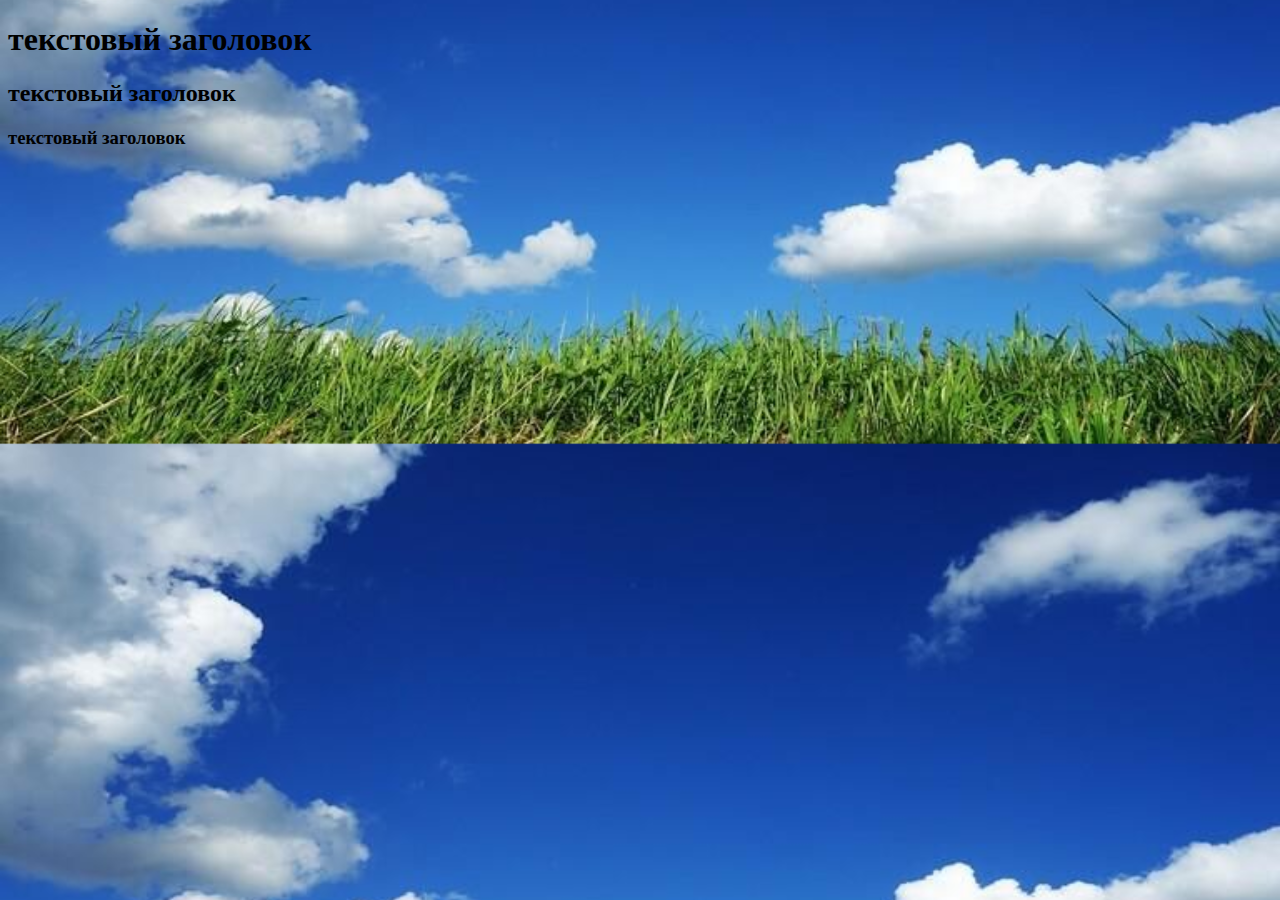
<file: index.html>
<!DOCTYPE html>
<html lang="en">
<head>
    <meta charset="UTF-8">
    <title>Первый сайт</title>
    <link rel="stylesheet" href="style.css">
</head>
<body>

<h1 class="caption1">текстовый заголовок</h1>
<h2>текстовый заголовок</h2>
<h3>текстовый заголовок</h3>




</body>
</html>
</file>
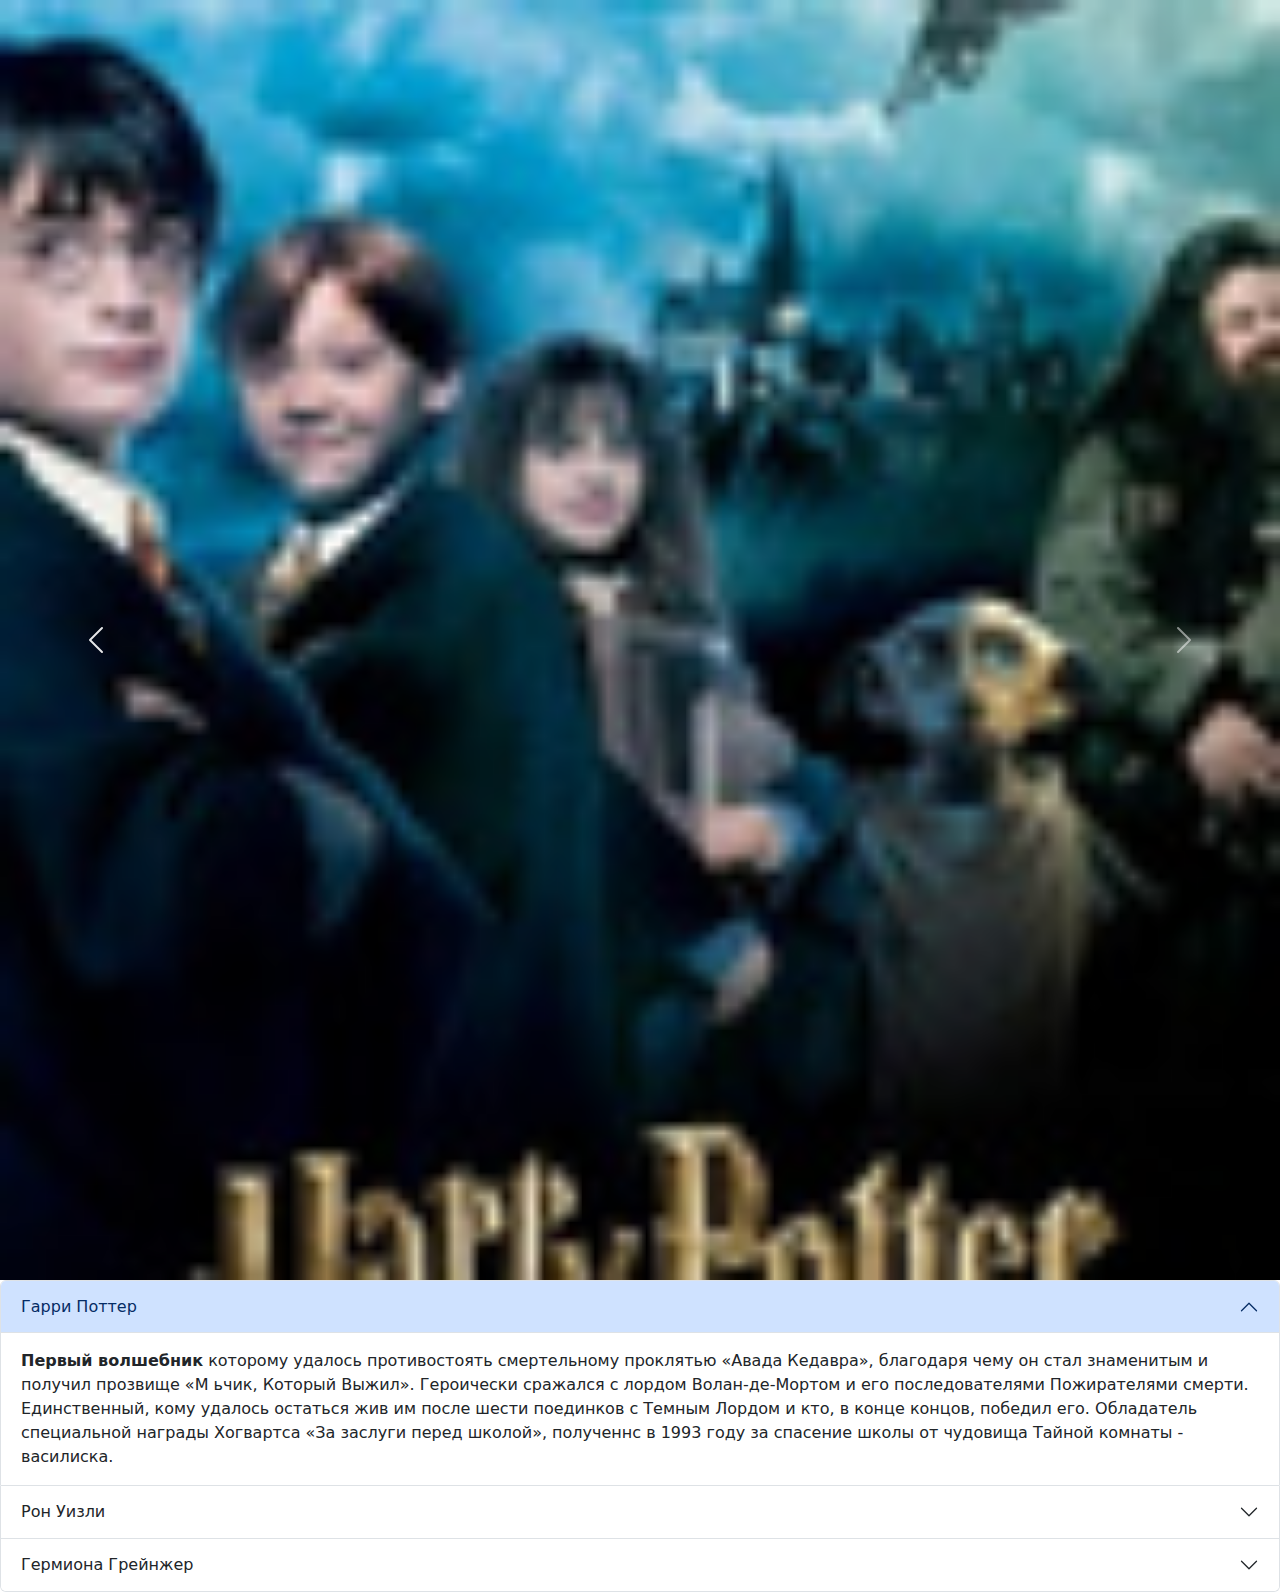
<file: index2.html>
<!DOCTYPE html>
<html lang="en">
<head>
    <meta charset="UTF-8">
    <title>Title</title>
<link href="https://cdn.jsdelivr.net/npm/bootstrap@5.3.3/dist/css/bootstrap.min.css" rel="stylesheet" integrity="sha384-QWTKZyjpPEjISv5WaRU9OFeRpok6YctnYmDr5pNlyT2bRjXh0JMhjY6hW+ALEwIH" crossorigin="anonymous">

</head>
<body>
<div id="carouselExampleRide" class="carousel slide" data-bs-ride="true">
  <div class="carousel-inner">
    <div class="carousel-item active">
      <img src="11.jpg" class="d-block w-100" alt="...">
    </div>
    <div class="carousel-item">
      <img src="22.jpg" class="d-block w-100" alt="...">
    </div>
    <div class="carousel-item">
      <img src="33.jpg" class="d-block w-100" alt="...">
    </div>
  </div>
  <button class="carousel-control-prev" type="button" data-bs-target="#carouselExampleRide" data-bs-slide="prev">
    <span class="carousel-control-prev-icon" aria-hidden="true"></span>
    <span class="visually-hidden">Предыдущий</span>
  </button>
  <button class="carousel-control-next" type="button" data-bs-target="#carouselExampleRide" data-bs-slide="next">
    <span class="carousel-control-next-icon" aria-hidden="true"></span>
    <span class="visually-hidden">Следующий</span>
  </button>
</div>
<div class="accordion" id="accordionPanelsStayOpenExample">
  <div class="accordion-item">
    <h2 class="accordion-header">
      <button class="accordion-button" type="button" data-bs-toggle="collapse" data-bs-target="#panelsStayOpen-collapseOne" aria-expanded="true" aria-controls="panelsStayOpen-collapseOne">
        Гарри Поттер
      </button>
    </h2>
    <div id="panelsStayOpen-collapseOne" class="accordion-collapse collapse show">
      <div class="accordion-body">
        <strong>Первый волшебник</strong> которому удалось противостоять смертельному проклятью «Авада Кедавра», благодаря чему он стал знаменитым и получил прозвище «М ьчик, Который Выжил». Героически сражался с лордом Волан-де-Мортом и его последователями Пожирателями смерти. Единственный, кому удалось остаться жив им после шести поединков с Темным Лордом и кто, в конце концов, победил его. Обладатель специальной награды Хогвартса «За заслуги перед школой», полученнс в 1993 году
                   за спасение школы от чудовища Тайной комнаты - василиска.

      </div>
    </div>
  </div>

  <div class="accordion-item">
    <h2 class="accordion-header">
      <button class="accordion-button collapsed" type="button" data-bs-toggle="collapse" data-bs-target="#panelsStayOpen-collapseTwo" aria-expanded="false" aria-controls="panelsStayOpen-collapseTwo">
        Рон Уизли
      </button>
    </h2>
    <div id="panelsStayOpen-collapseTwo" class="accordion-collapse collapse">
      <div class="accordion-body">
        <strong>Рональд Билиус Уизли.</strong> Он является членом семейства Уизли и учился в школе Хогвартс на факультете Гриффиндор. Впервые упоминается в книге «Гарри Поттер и философский камень»
      </div>
    </div>
  </div>
  <div class="accordion-item">
    <h2 class="accordion-header">
      <button class="accordion-button collapsed" type="button" data-bs-toggle="collapse" data-bs-target="#panelsStayOpen-collapseThree" aria-expanded="false" aria-controls="panelsStayOpen-collapseThree">
        Гермиона Грейнжер
      </button>
    </h2>
    <div id="panelsStayOpen-collapseThree" class="accordion-collapse collapse">
      <div class="accordion-body">
        <strong>Гермиона Джин Грейнджер.</strong> одна из главных героинь цикла романов о Гарри Поттере. Ученица школы Хогвартс, талантливая молодая волшебница, вундеркинд.
                Родилась 19 сентября 1979 года. Особые приметы: пышные, непослушные волосы, несколько длинные,
      </div>
    </div>
  </div>
</div>
<script src="https://cdn.jsdelivr.net/npm/bootstrap@5.3.3/dist/js/bootstrap.bundle.min.js" integrity="sha384-YvpcrYf0tY3lHB60NNkmXc5s9fDVZLESaAA55NDzOxhy9GkcIdslK1eN7N6jIeHz" crossorigin="anonymous"></script>

</body>
</html>
</file>
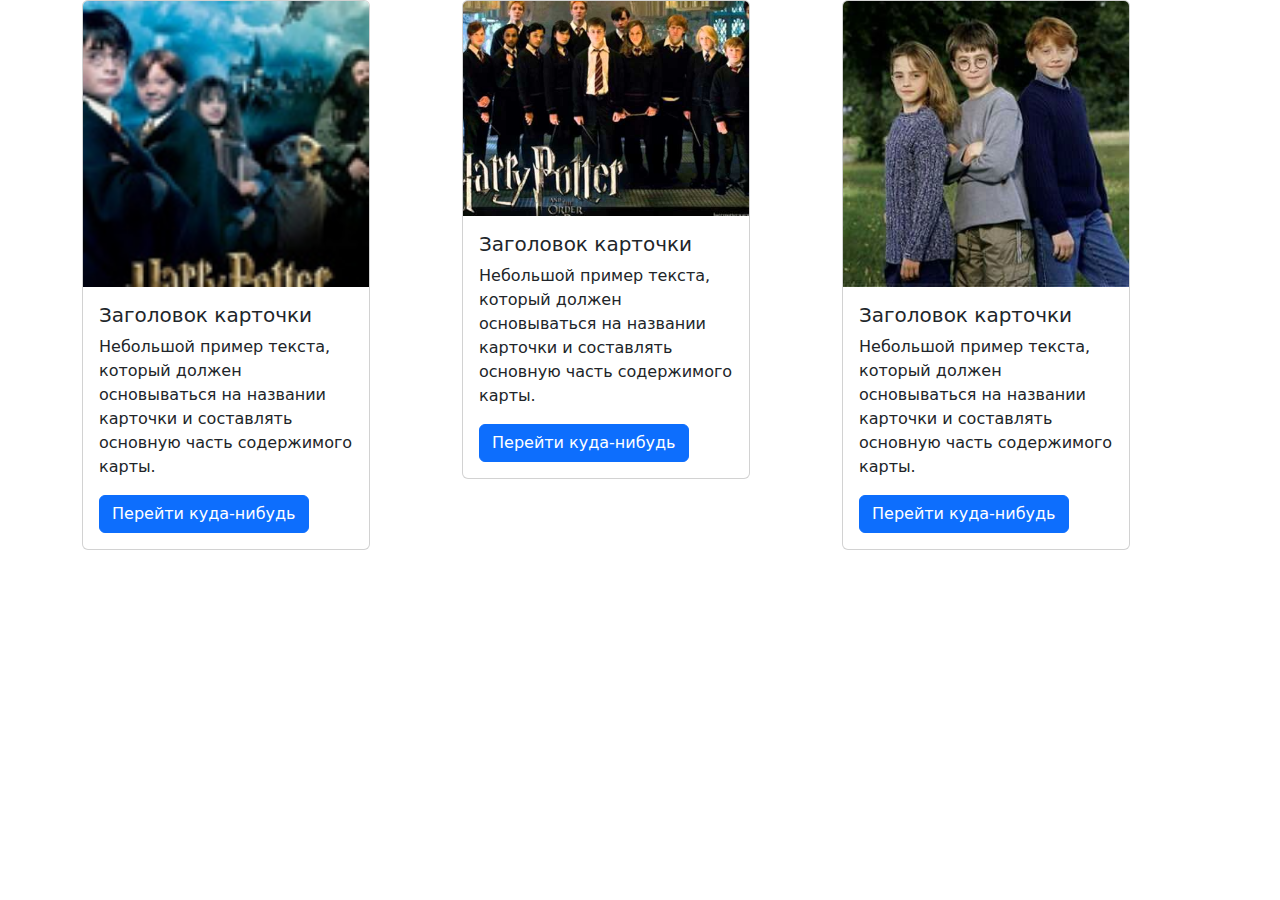
<file: index3.html>
<!DOCTYPE html>
<html lang="en">
<head>
      <meta charset="UTF-8">
      <title>Title</title>
      <link href="https://cdn.jsdelivr.net/npm/bootstrap@5.3.3/dist/css/bootstrap.min.css" rel="stylesheet" integrity="sha384-QWTKZyjpPEjISv5WaRU9OFeRpok6YctnYmDr5pNlyT2bRjXh0JMhjY6hW+ALEwIH" crossorigin="anonymous">
</head>
<body>

          <div class="container">
               <div class="row">
                    <div class="col-sm-12 col-md-6 col-lg-4">
                         <div class="card" style="width: 18rem;">
                           <img src="11.jpg" class="card-img-top" alt="...">
                           <div class="card-body">
                             <h5 class="card-title">Заголовок карточки</h5>
                             <p class="card-text">Небольшой пример текста, который должен основываться на названии карточки и составлять основную часть содержимого карты.</p>
                             <a href="#" class="btn btn-primary">Перейти куда-нибудь</a>
                           </div>
                         </div>
                    </div>
                    <div class="col-sm-12 col-md-6 col-lg-4">
                         <div class="card" style="width: 18rem;">
                            <img src="22.jpg" class="card-img-top" alt="...">
                            <div class="card-body">
                              <h5 class="card-title">Заголовок карточки</h5>
                              <p class="card-text">Небольшой пример текста, который должен основываться на названии карточки и составлять основную часть содержимого карты.</p>
                              <a href="#" class="btn btn-primary">Перейти куда-нибудь</a>
                            </div>
                         </div>
                    </div>
                    <div class="col-sm-12 col-md-6 col-lg-4">
                         <div class="card" style="width: 18rem;">
                             <img src="33.jpg" class="card-img-top" alt="...">
                             <div class="card-body">
                                <h5 class="card-title">Заголовок карточки</h5>
                                <p class="card-text">Небольшой пример текста, который должен основываться на названии карточки и составлять основную часть содержимого карты.</p>
                                <a href="#" class="btn btn-primary">Перейти куда-нибудь</a>
                             </div>
                         </div>
                    </div>

               </div>
          </div>


      <script src="https://cdn.jsdelivr.net/npm/bootstrap@5.3.3/dist/js/bootstrap.bundle.min.js" integrity="sha384-YvpcrYf0tY3lHB60NNkmXc5s9fDVZLESaAA55NDzOxhy9GkcIdslK1eN7N6jIeHz" crossorigin="anonymous"></script>
</body>
</html>
</file>
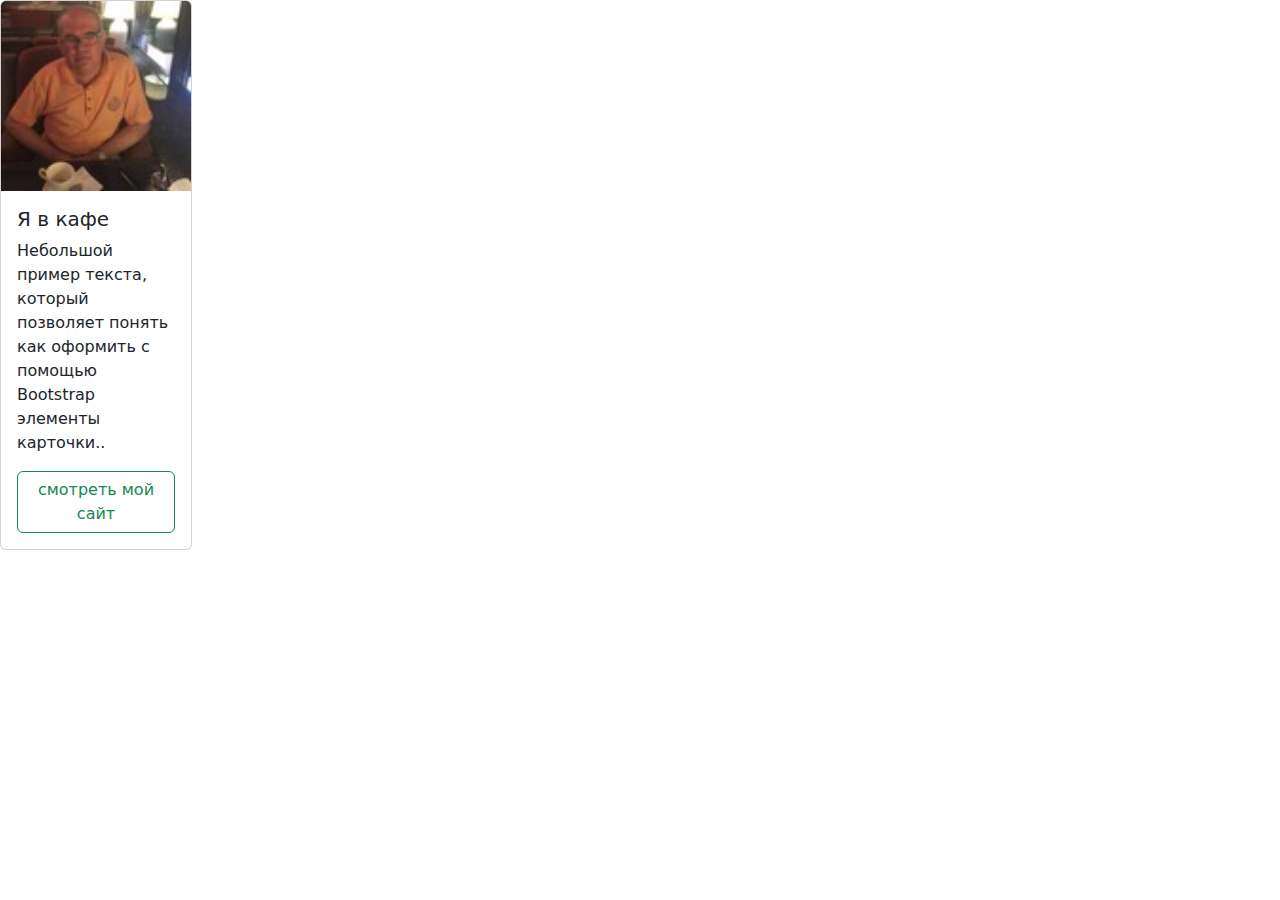
<file: main.html>
<!doctype html>
<html lang="en">
<head>
   <meta charset="UTF-8">

   <title>Первый сайт</title>
<link href="https://cdn.jsdelivr.net/npm/bootstrap@5.3.3/dist/css/bootstrap.min.css" rel="stylesheet" integrity="sha384-QWTKZyjpPEjISv5WaRU9OFeRpok6YctnYmDr5pNlyT2bRjXh0JMhjY6hW+ALEwIH" crossorigin="anonymous">
</head>
<body>

    <div class="card" style="width: 12rem;">
        <img src="131.png" class="card-img-top" alt="...">
        <div class="card-body">
             <h5 class="card-title">Я в кафе</h5>
             <p class="card-text">Небольшой пример текста, который позволяет понять как оформить с помощью Bootstrap элементы карточки.</которы>.</p>
             <a href="#" class="btn btn-outline-success">смотреть мой сайт</a>
        </div>
    </div>



<script src="https://cdn.jsdelivr.net/npm/bootstrap@5.3.3/dist/js/bootstrap.bundle.min.js" integrity="sha384-YvpcrYf0tY3lHB60NNkmXc5s9fDVZLESaAA55NDzOxhy9GkcIdslK1eN7N6jIeHz" crossorigin="anonymous"></script>
</body>
</html>
</file>
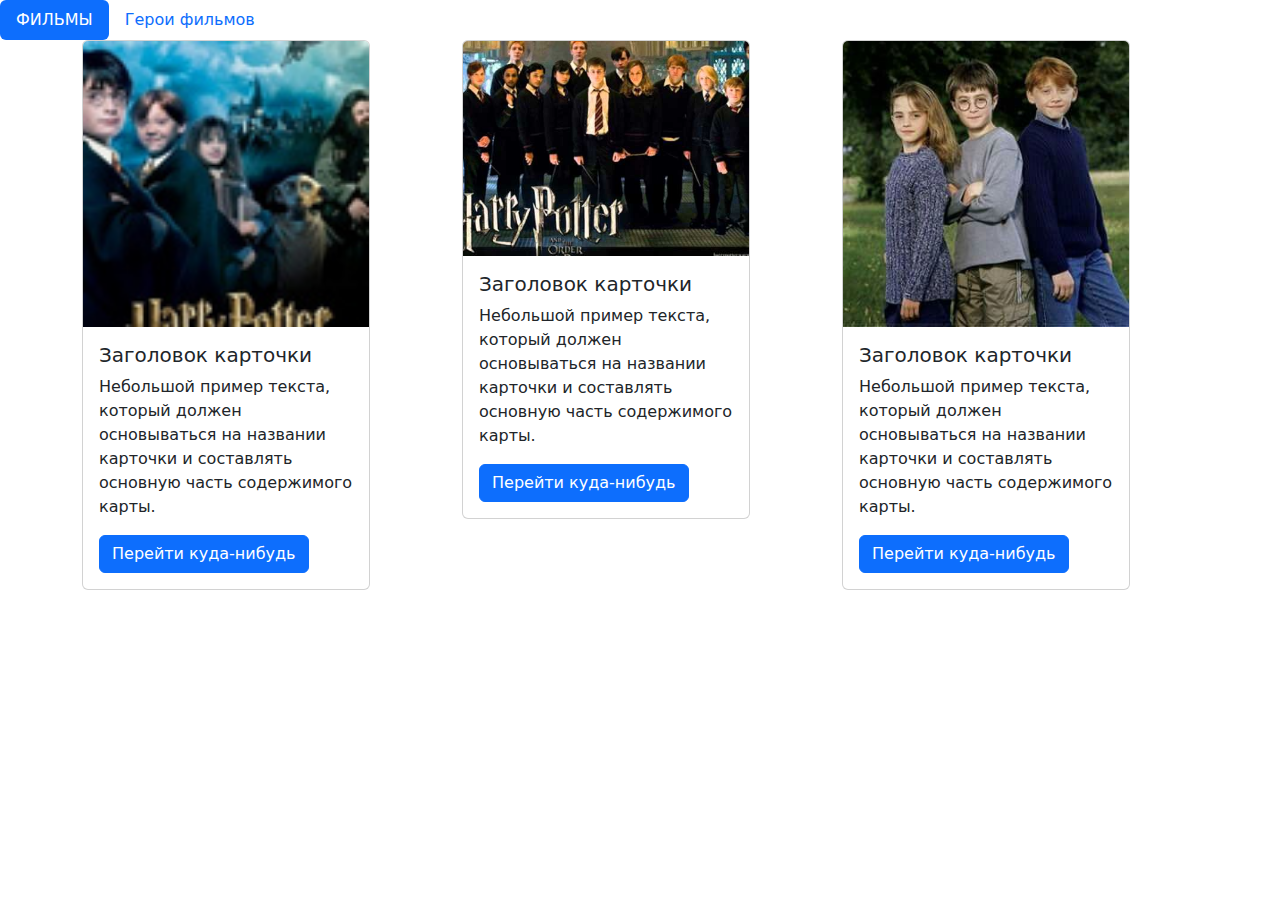
<file: templates/index3.html>
<!DOCTYPE html>
<html lang="en">
<head>
      <meta charset="UTF-8">
      <title>ФИЛЬМЫ</title>
      <link href="https://cdn.jsdelivr.net/npm/bootstrap@5.3.3/dist/css/bootstrap.min.css" rel="stylesheet" integrity="sha384-QWTKZyjpPEjISv5WaRU9OFeRpok6YctnYmDr5pNlyT2bRjXh0JMhjY6hW+ALEwIH" crossorigin="anonymous">
</head>
<body>


<ul class="nav nav-pills">
  <li class="nav-item">
    <a class="nav-link active" aria-current="page" href="/">ФИЛЬМЫ</a>
  </li>
  <li class="nav-item">
    <a class="nav-link" href="/person/">Герои фильмов</a>
  </li>

</ul>



          <div class="container">
               <div class="row">
                    <div class="col-sm-12 col-md-6 col-lg-4">
                         <div class="card" style="width: 18rem;">
                           <img src="../static/image/11.jpg" class="card-img-top" alt="...">
                           <div class="card-body">
                             <h5 class="card-title">Заголовок карточки</h5>
                             <p class="card-text">Небольшой пример текста, который должен основываться на названии карточки и составлять основную часть содержимого карты.</p>
                             <a href="#" class="btn btn-primary">Перейти куда-нибудь</a>
                           </div>
                         </div>
                    </div>
                    <div class="col-sm-12 col-md-6 col-lg-4">
                         <div class="card" style="width: 18rem;">
                            <img src="../static/image/22.jpg" class="card-img-top" alt="...">
                            <div class="card-body">
                              <h5 class="card-title">Заголовок карточки</h5>
                              <p class="card-text">Небольшой пример текста, который должен основываться на названии карточки и составлять основную часть содержимого карты.</p>
                              <a href="#" class="btn btn-primary">Перейти куда-нибудь</a>
                            </div>
                         </div>
                    </div>
                    <div class="col-sm-12 col-md-6 col-lg-4">
                         <div class="card" style="width: 18rem;">
                             <img src="../static/image/33.jpg" class="card-img-top" alt="...">
                             <div class="card-body">
                                <h5 class="card-title">Заголовок карточки</h5>
                                <p class="card-text">Небольшой пример текста, который должен основываться на названии карточки и составлять основную часть содержимого карты.</p>
                                <a href="#" class="btn btn-primary">Перейти куда-нибудь</a>
                             </div>
                         </div>
                    </div>

               </div>
          </div>


      <script src="https://cdn.jsdelivr.net/npm/bootstrap@5.3.3/dist/js/bootstrap.bundle.min.js" integrity="sha384-YvpcrYf0tY3lHB60NNkmXc5s9fDVZLESaAA55NDzOxhy9GkcIdslK1eN7N6jIeHz" crossorigin="anonymous"></script>
</body>
</html>
</file>
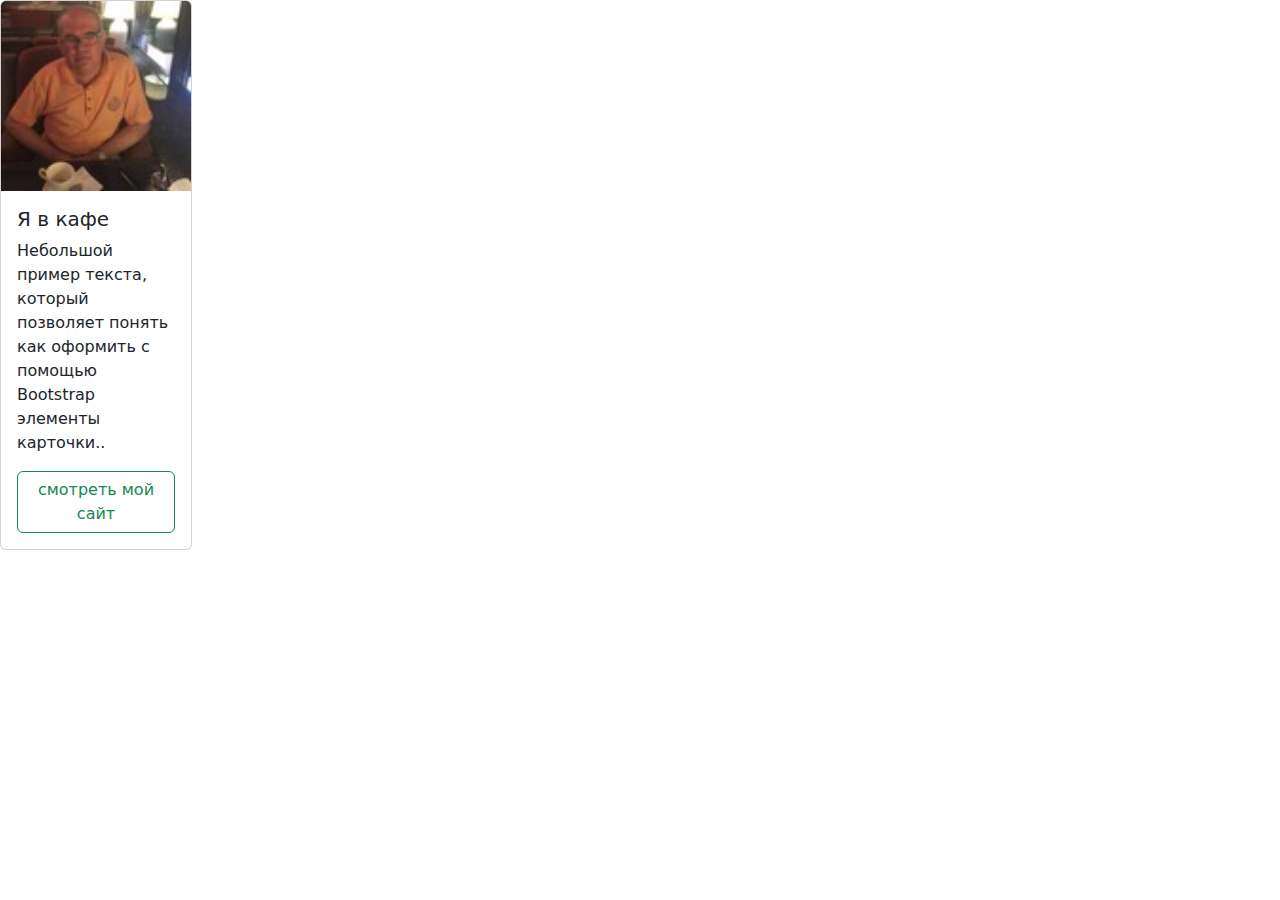
<file: templates/main.html>
<!doctype html>
<html lang="en">
<head>
   <meta charset="UTF-8">

   <title>Первый сайт</title>
<link href="https://cdn.jsdelivr.net/npm/bootstrap@5.3.3/dist/css/bootstrap.min.css" rel="stylesheet" integrity="sha384-QWTKZyjpPEjISv5WaRU9OFeRpok6YctnYmDr5pNlyT2bRjXh0JMhjY6hW+ALEwIH" crossorigin="anonymous">
</head>
<body>

    <div class="card" style="width: 12rem;">
        <img src="../static/image/131.png" class="card-img-top" alt="...">
        <div class="card-body">
             <h5 class="card-title">Я в кафе</h5>
             <p class="card-text">Небольшой пример текста, который позволяет понять как оформить с помощью Bootstrap элементы карточки.</которы>.</p>
             <a href="#" class="btn btn-outline-success">смотреть мой сайт</a>
        </div>
    </div>



<script src="https://cdn.jsdelivr.net/npm/bootstrap@5.3.3/dist/js/bootstrap.bundle.min.js" integrity="sha384-YvpcrYf0tY3lHB60NNkmXc5s9fDVZLESaAA55NDzOxhy9GkcIdslK1eN7N6jIeHz" crossorigin="anonymous"></script>
</body>
</html>
</file>
<file: style.css>
body {

    background-image: url('sky.jpg');
    background-size: cover;
    background-position: center;

}

p {
  color: green;
}
</file>
